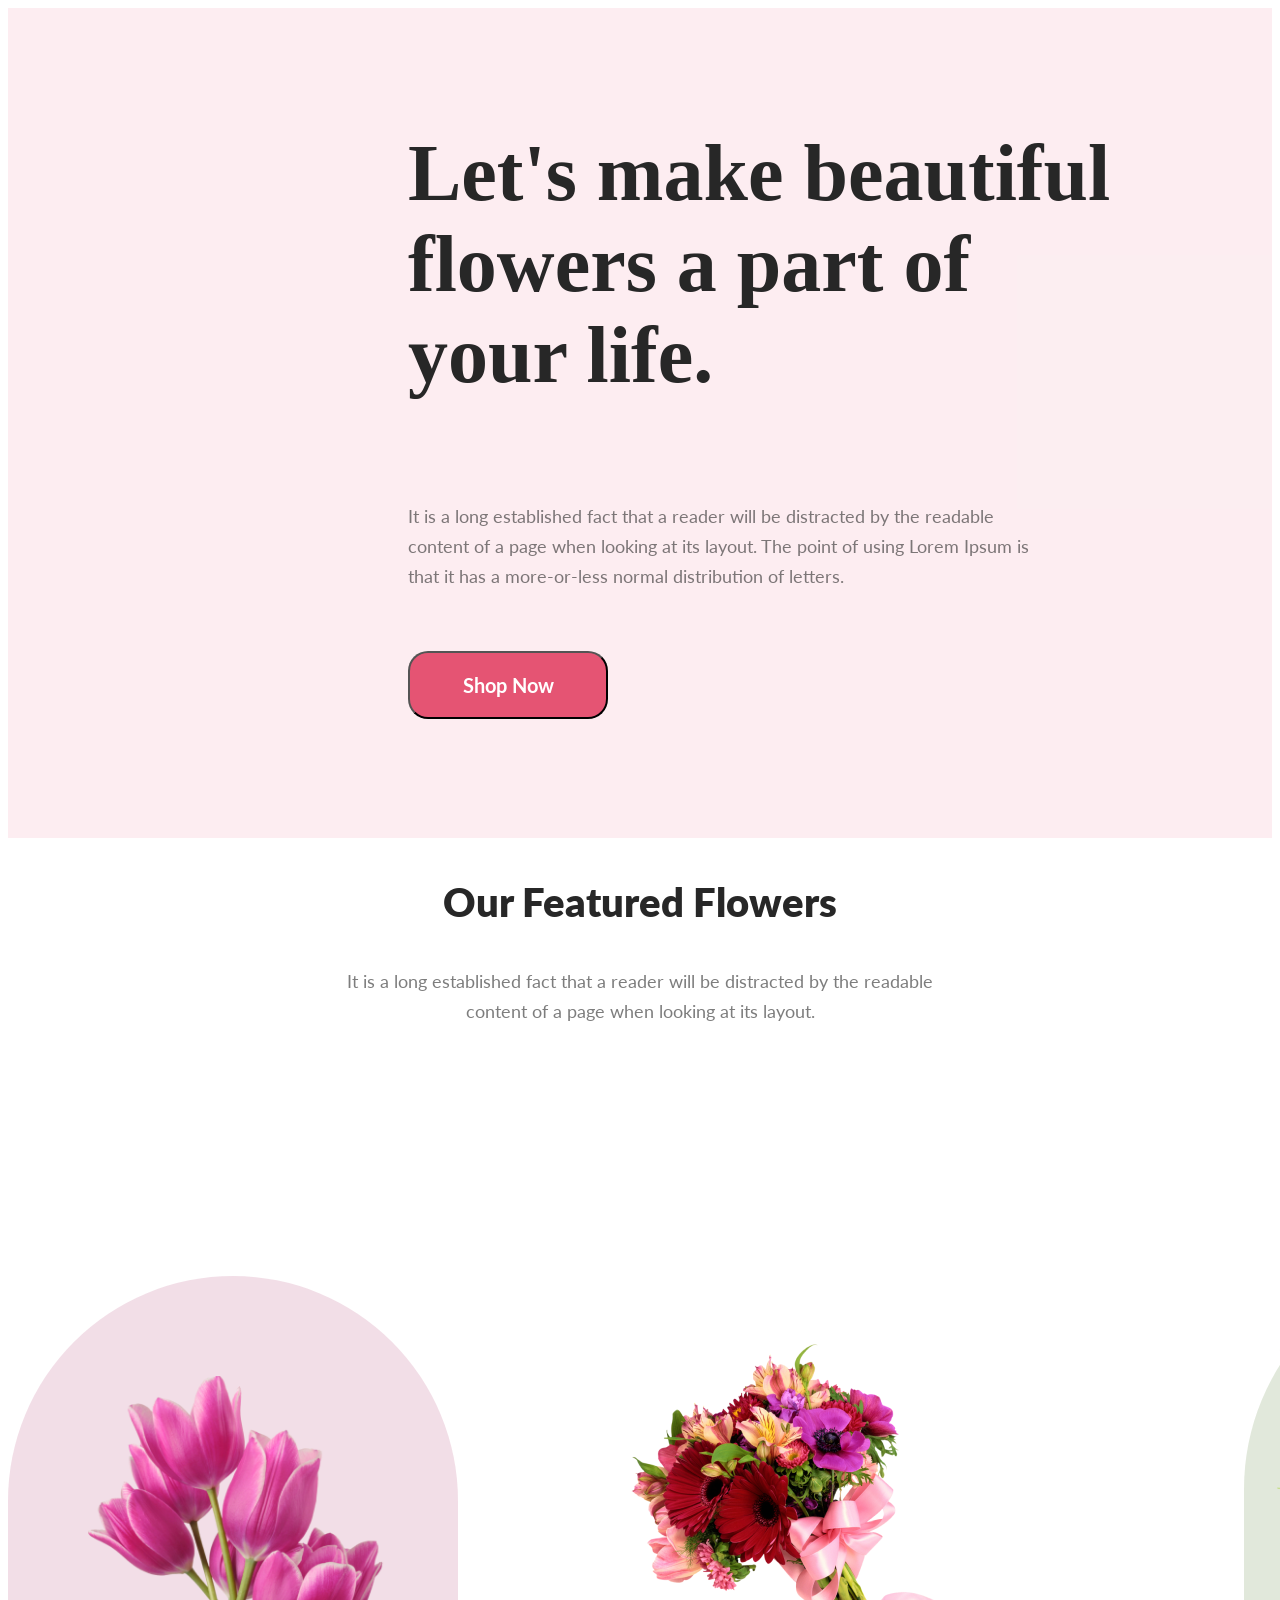
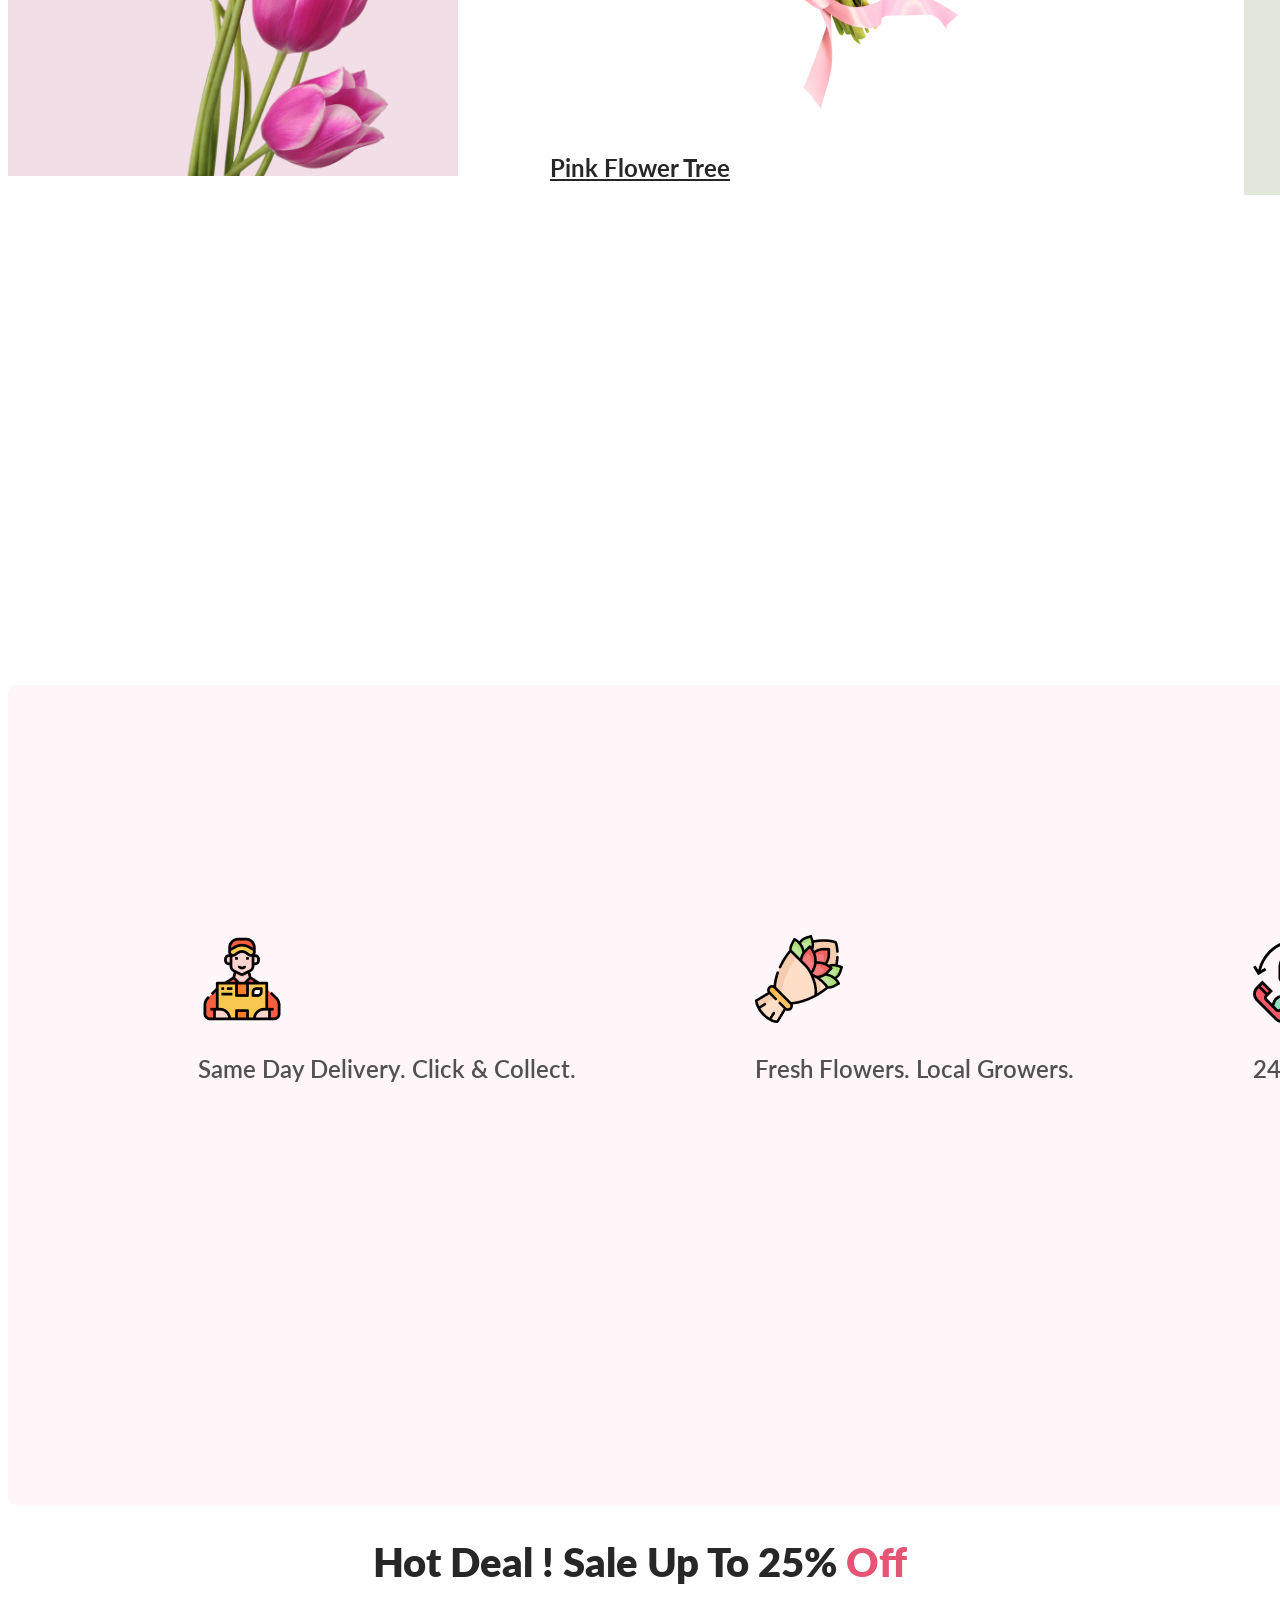
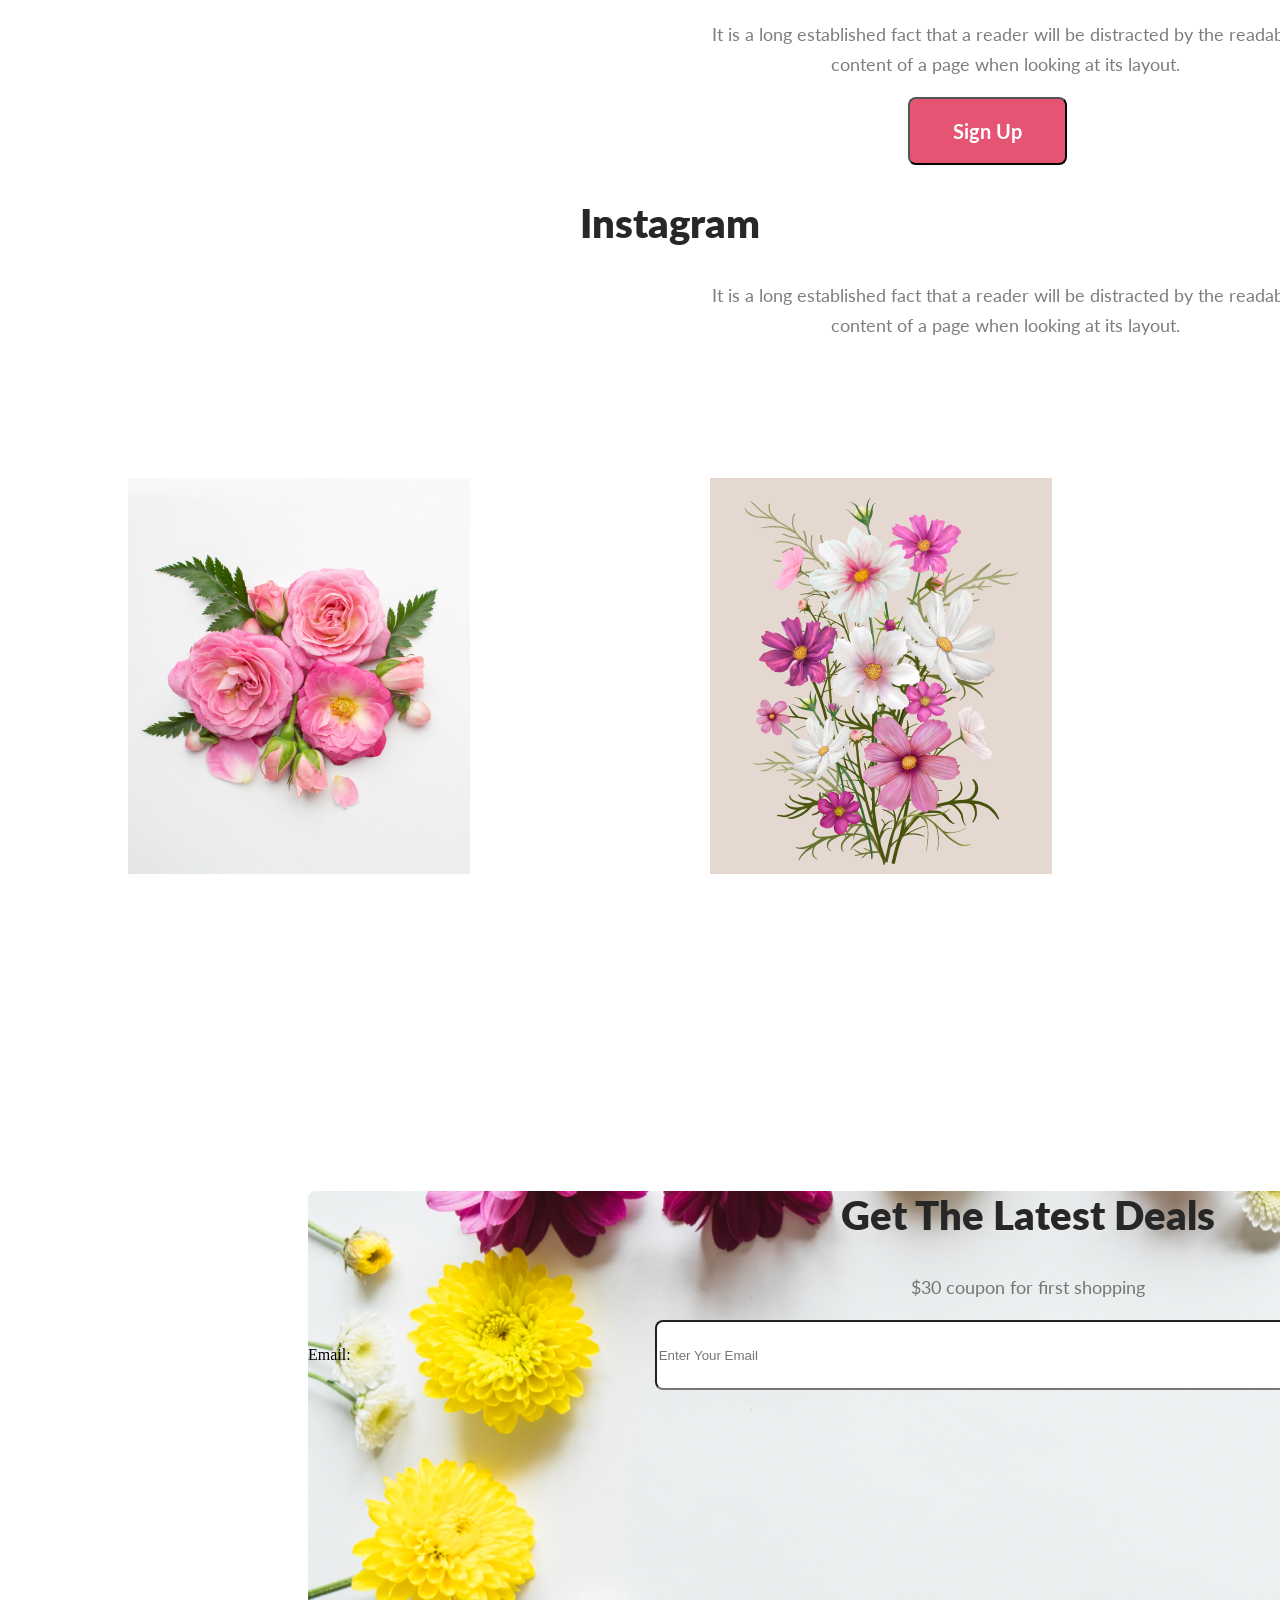
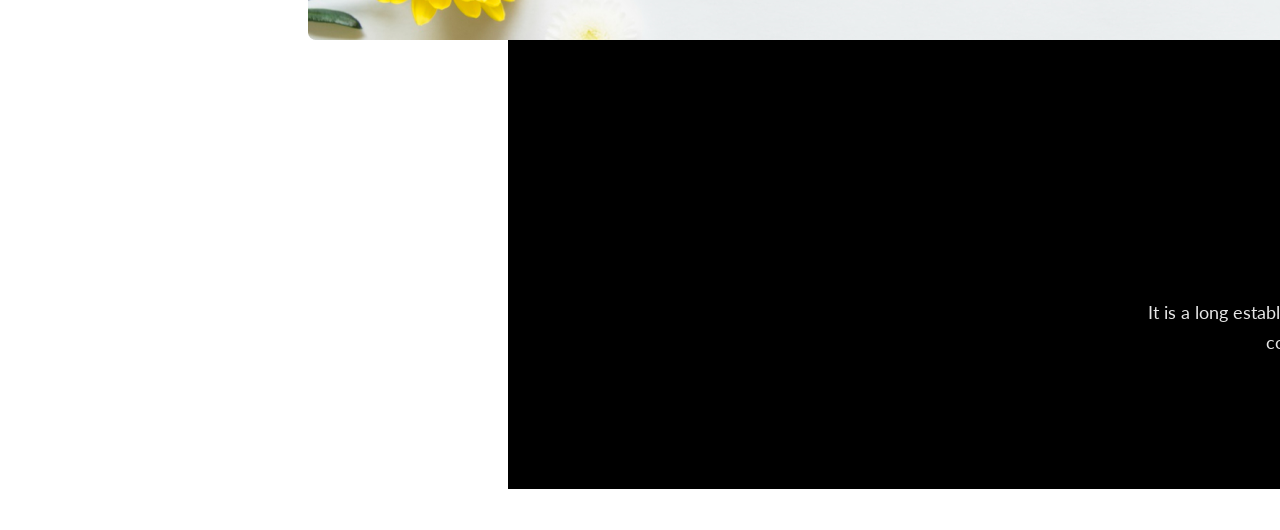
<file: index.html>
<!DOCTYPE html>
<html lang="en">
<head>
  <meta charset="UTF-8">
  <meta name="viewport" content="width=device-width, initial-scale=1.0">
  <title>My Flower Shop Website</title>
  <link rel="stylesheet" href="flower.css">
  <link rel="preconnect" href="https://fonts.googleapis.com">
<link rel="preconnect" href="https://fonts.gstatic.com" crossorigin>
<link href="https://fonts.googleapis.com/css2?family=Lato&family=Open+Sans:wght@800&family=Sigmar&display=swap" rel="stylesheet">
</head>
<body>
  <header>
    <div class="banner">
       <div class="banner-content">
        <h2 class="beautiful">Let's make beautiful flowers a part of your life.</h2>
        <p class="text">It is a long established fact that a reader will be distracted by the readable<br> content of a page when looking at its layout. The point of using Lorem Ipsum is<br> that it has a more-or-less normal distribution of letters.</p>
        <button class="button">Shop Now</button> 
       </div>
      
      
      
      
      <img src="flower red.png">
        
    </div>

  </header>
  <main>
    <div class="middle">
      <h3 class="feature">Our Featured Flowers</h3>
      <p class="para">It is a long established fact that a reader will be distracted by the readable<br> content of a page when looking at its layout.</p>

    </div>
    <div class="flowers">
      <div class=" first-flowers">
        <img class="prothom" src="pink-flower-tree.png">
      </div>
      <div class="middle-flowers">
        <img class="ditiyo" src="pink-middle.png">
      </div>
      <div class="last-flowers">
        <img src="pink-end.png">
      </div>
     
      
    </div>
    <div class="pargraphi">
      <p class="same-q">Pink Flower Tree</p>

    </div>

    <div class="rectengle">
       <div class="skill">
        <img src="Group 57.png" alt="">
        <p class="delivery">Same Day Delivery. Click & Collect.</p>
       </div>
       <div class="skill">
        <img src="Group 58.png" alt="">
        <p class="delivery">Fresh Flowers. Local Growers.</p>
       </div>
       <div class="skill">
        <img src="Group 59.png" alt="">
        <p class="delivery">24/7 Free Support.</p>
       </div>
    </div>
    <div class="hot-deal">
       <h2 class="hot">Hot Deal ! Sale Up To 25% <span class="off">Off</span></h2>
       <p class="long">
        It is a long established fact that a reader will be distracted by the readable<br> content of a page when looking at its layout.
       </p>
       <button class="butto">Sign Up</button>
    </div>
    <div class="insta">
       <h2 class="inst">Instagram</h2>
       <p class="something">It is a long established fact that a reader will be distracted by the readable<br> content of a page when looking at its layout.</p>
    </div>
    <div class="img">
      <div class="firs"><img src="Flower 01.png"></div>
      <div class="sec"><img src="Rectangle 4.png"></div>
      <div class="thir"><img src="Rectangle 5.png"></div>
      <div class="four"><img src="Rectangle 6.png"></div>
      
    </div>
    <div class="end">
      <h2 class="latest">Get The Latest Deals</h2>
      <p class="coupon">$30 coupon for first shopping</p>
      <form>
         <label for="Email">Email:</label>
         <input type="email" id="email" name="email" placeholder="Enter Your Email" required class="form">
         <input type="submit" value="submit" required class="sub">
      </form>
       
    </div>

 

  </main>
  <footer>
      <div class="foot">
         <h2 class="shop">Flower<span class="shopp">Shop</span></h2>
         <p class="shesh">
          It is a long established fact that a reader will be distracted by the readable<br> content of a page when looking at its layout.
         </p>
         <p class="copy">
          @2020-2023, FlowerShop.com. All rights reserved. 
         </p>
      </div>
  </footer>
  
</body>
</html>
</file>
<file: flower.css>
body{
  font-family:'Lato'sans-serif;
  font-family:'Open Sans'sans-serif;
}


.beautiful{
  display: flex;
  flex-direction: column;
  flex-shrink: 0;
  color: #272727;
  font-size: 80px;
  font-style: normal;
  font-weight: 800;
  line-height: normal;
  margin: 0px 1000px 100px 250px;
  width: 708px;

}
.banner{
  padding:30PX 30PX 0PX 150PX ;
  display: flex;
  align-items: center;
   
}
header{
  background: rgba(229, 84, 115, 0.10)
  

}
 
  

.button{
  color: #FFF;
  font-family: Lato;
  font-size: 20px;
  font-style: normal;
  font-weight: 700;
  line-height: normal;
  margin: 30px 1550px 30px 250px;
  background-color: #E55473;
  padding: 20px 43px 20px 43px;
  border-radius: 20px;
  width: 200px;
}
.img{
  width: 635px;
  height: 800px;
  flex-shrink: 0;
  justify-content:right
}
.text{
  margin:30px 100px 30px 250px;
  font-size: 18px;
  font-style: normal;
  font-weight: 400;
  line-height: 30px;
  color: rgba(39, 39, 39, 0.60);
  font-family: Lato;

}
.feature{
  color: #272727;
  text-align: center;
  font-family: Lato;
  font-size: 40px;
  font-style: normal;
  font-weight: 800;
  line-height: normal;
}
.para{
  color: rgba(39, 39, 39, 0.60);
  text-align: center;
  font-family: Lato;
  font-size: 18px;
  font-style: normal;
  font-weight: 400;
  line-height: 30px;
}
main{
  max-width: 1920px;
  margin: 0 auto;
}

.first-flowers{
  width: 450px;
  height: 500px;
  flex-shrink: 0;
  border-radius: 300px 300px 0px 0px;
  background: rgba(167, 33, 98, 0.15);
}
.second-flowers{
  width: 300px;
  height: 400px;
  flex-shrink: 0;
  border-radius: 300px 300px 0px 0px;
  background: rgba(23, 240, 252, 0.15);
}
.last-flowers{
  width: 464px;
  height: 538px;
  flex-shrink: 0;
  border-radius: 300px 300px 0px 0px;
  background: rgba(59, 100, 17, 0.15);
}
.flowers{
  width: 1700px;
  height: 400px;
  flex-shrink: 0;
  display: flex;
  align-items: center;
  justify-content:space-between;
  margin: 0 auto;
  margin-top: 300px;
}
.prothom{
  width: 300px;
  height: 400px;
  padding: 100px 160px 10px 80px;
}
.ditiyo{
  padding:100px 100px 100px 0px;
}

.paragraphi{
  display: flex;
  align-items: center;
}


.same-p{
  text-align: left;
  color: #272727;
  font-family: Lato;
  font-size: 24px;
  font-style: normal;
  font-weight: 700;
  line-height: 35px;
  text-decoration-line: underline;
  margin:100px 150px 0px 200px;
}
.same-q{
  text-align:center;
  color: #272727;
  font-family: Lato;
  font-size: 24px;
  font-style: normal;
  font-weight: 700;
  line-height: 35px;
  text-decoration-line: underline;
  margin-bottom: 500px;
}

.rectengle{
  width: 1440px;
  height: 320px;
  flex-shrink: 0;
  border-radius: 8px;
  background: rgba(39, 39, 39, 0.05);
  display: flex;
  justify-content: space-around;
  padding: 250px 100px 250px 100px;
  border-radius: 8px;
  background: rgba(229, 84, 115, 0.05);

}
.delivery{
  color: rgba(39, 39, 39, 0.80);
  text-align: center;
  font-family: Lato;
  font-size: 24px;
  font-style: normal;
  font-weight: 600;
  line-height: 35px;
  display: flex;
  justify-content: space-around;
}
.hot{
  color: #272727;
  font-family: Lato;
  font-size: 40px;
  font-style: normal;
  font-weight: 800;
  line-height: normal;
  text-align: center;
}
span{
  color:#E55473;
  font-family: Lato;
  font-size: 40px;
  font-style: normal;
  font-weight: 800;
  line-height: normal;

}
.long{
  display: flex;
  width: 594px;
  flex-direction: column;
  flex-shrink: 0;
  color: rgba(39, 39, 39, 0.60);
  text-align: center;
  font-family: Lato;
  font-size: 18px;
  font-style: normal;
  font-weight: 400;
  line-height: 30px;
  text-align: center;
  display: flex;
  justify-content: center;
  padding-left: 700px;

}

.butto{
  color: #FFF;
  font-family: Lato;
  font-size: 20px;
  font-style: normal;
  font-weight: 700;
  line-height: normal;
  border-radius: 8px;
  background: #E55473;
  display: inline-flex;
  padding: 20px 43px;
  align-items: flex-start;
  gap: 10px;
  align-items: center;
  margin-left: 900px;
}
.inst{
  color: #272727;
  text-align: center;
  font-family: Lato;
  font-size: 40px;
  font-style: normal;
  font-weight: 800;
  line-height: normal;
  margin-left: 60px;
}
.something{
  color: rgba(39, 39, 39, 0.60);
  text-align: center;
  font-family: Lato;
  font-size: 18px;
  font-style: normal;
  font-weight: 400;
  line-height: 30px;
  display: flex;
  width: 594px;
  flex-direction: column;
  flex-shrink: 0;
  margin-left: 700px;
  
}
.firs, .sec, .thir, .four{
  width: 342px;
  height: 396px;
  flex-shrink: 0;
}
.img{
   display: flex;
   justify-content:space-between;
}

.firs,.sec,.thir,.four{
  margin: 120px ;
}
.end{
  width: 1440px;
  height: 449px;
  flex-shrink: 0;
  background-image: url("Rectangle\ 9.png");
  background-repeat: no-repeat;
  align-items: center;
  justify-content: center;
  margin-left: 300px;
}
.latest{
  color: #272727;
  text-align: center;
  font-family: Lato;
  font-size: 40px;
  font-style: normal;
  font-weight: 800;
  line-height: normal;
  text-align: center;
   
}
.coupon{
  color: rgba(39, 39, 39, 0.60);
  text-align: center;
  font-family: Lato;
  font-size: 18px;
  font-style: normal;
  font-weight: 400;
  line-height: 30px;
  text-align: center;
}

.sub{
  width: 110px;
  height: 60px;
  color: #FFF;
  font-family: Lato;
  font-size: 20px;
  font-style: normal;
  font-weight: 700;
  line-height: normal;
  border-radius: 8px;
  background: #E55473;
}

.form {
  width: 700px;
  height: 64px;
  flex-shrink: 0;
  align-items: center;
  margin-left: 300px;
  border-radius: 8px;
  background: #FFF;
}
footer{
  background-color: black;
  width: 1922px;
  height: 449px;
  flex-shrink: 0;
  margin-left: 500px;
}
.shop{
  color: #E55473;
  font-family: Lato;
  font-size: 48px;
  font-style: normal;
  font-weight: 800;
  line-height: normal;
  text-align: center;

}
.shopp{
    color: #FFFFFF;
}
.foot{
   padding: 120px;
}
.shesh{
  color: rgba(255, 255, 255, 0.90);
  text-align: center;
  font-family: Lato;
  font-size: 18px;
  font-style: normal;
  font-weight: 400;
  line-height: 30px;
  display: flex;
  width: 625px;
  flex-direction: column;
  flex-shrink: 0;
  text-align: center;
  margin-left: 500px;
}
.copy{
  color: rgba(255, 255, 255, 0.40);
  text-align: center;
  font-family: Lato;
  font-size: 16px;
  font-style: normal;
  font-weight: 400;
  line-height: normal;
  text-align: center;
}
</file>
